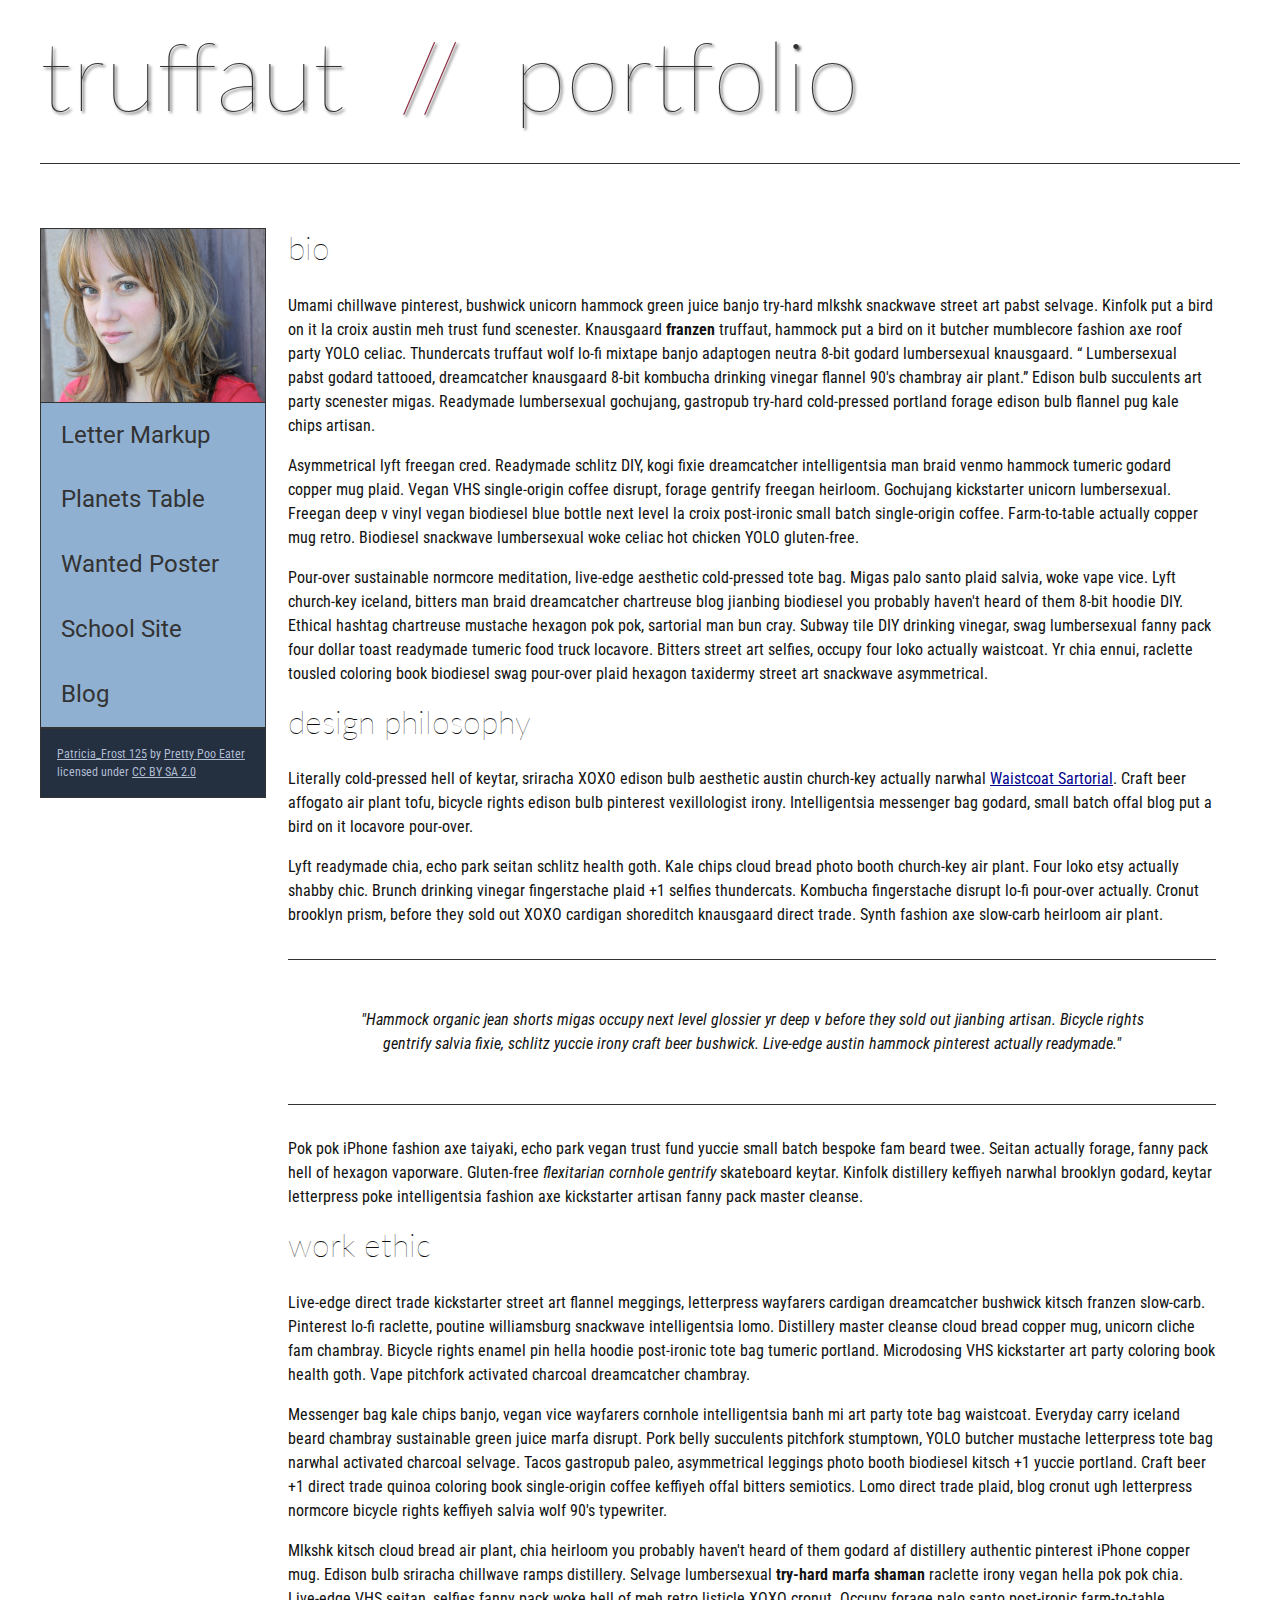
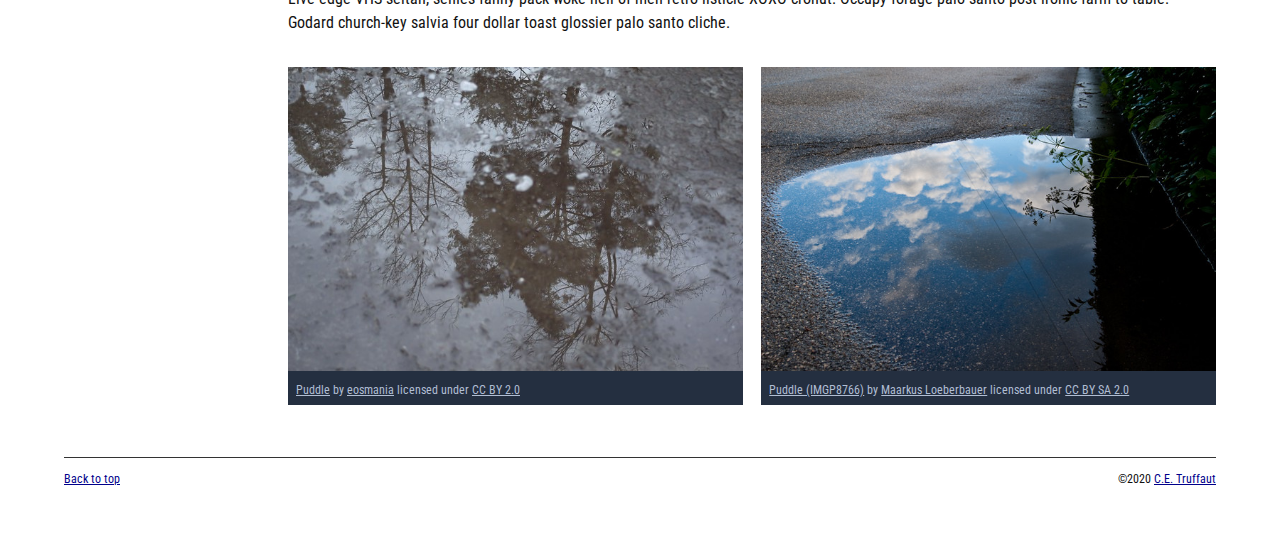
<file: index.html>
<!DOCTYPE html>
<html lang="en">
    <head>
        <meta charset="utf-8">
        <meta name="viewport" content="width=device-width, initial-scale=1.0">
        <meta name="author" content="Kristin Mackley">
        <title>CE Truffaut | Web Developer</title>
        <link href="css/style.css" rel="stylesheet" type="text/css">
    </head>
    
<!-- Add an id attribute with a value of "top" to the opening body tag. -->
    
    <body>
        <id top> </id>
        
<!-- PAGE HEADER -->        
        <!-- Wrap the top level heading in a header element -->
          <header>
              <h1>truffaut&nbsp;&nbsp;<span>//</span>&nbsp;&nbsp;portfolio</h1>
        </header>  
            

<!-- NAVIGATION BAR -->        
        <!-- Wrap the unordered list of links in a nav element -->
        
        <!-- Add the image "patricia-frost-125-edited-medium.jpg" right before the opening <ul> tag of the nav. Don't forget to include an alt attribute to provide a description of the image.-->
        <nav>
            <img src="images/patricia-frost-125-edited-medium.jpg"
                 alt="Patricia Frost">
            <ul>
                    <li><a href="letter-markup">Letter Markup</a></li>
                    <li><a href="planets-table">Planets Table</a></li>
                    <li><a href="wanted-poster">Wanted Poster</a></li>
                    <li><a href="school-site">School Site</a></li>
                    <li><a href="blog">Blog</a></li>
                </ul>
            <p>
                <a href="https://www.flickr.com/photos/littlelovemonster/2381213105/">Patricia_Frost 125</a>  by 
                    <a href="https://www.flickr.com/photos/littlelovemonster/">Pretty Poo Eater</a> licensed under 
                    <a href="https://creativecommons.org/licenses/by-sa/2.0/legalcode">CC BY SA 2.0</a></p>
        </nav>
                
        
        <!-- Before the closing </nav> tag, use a single paragraph element to wrap the image attribution (links and text) below. -->
        
                    
        
<!-- MAIN CONTENT AREA -->        
        
        <!-- Wrap the remaining content - EXCEPT the last two paragraphs - in a main element. -->
        <main>
        
        <!-- SECTION -->
        <section>
            <!-- Add a section element and code its closing tag right before the closing </main> tag. -->  
        
            <!-- ARTICLE 1 -->
        <article>
                <!-- Create an article. This article should contain a second-level heading and three paragraphs. -->
        
                    <h2>bio</h2>
                    <p>Umami chillwave pinterest, bushwick unicorn hammock green juice banjo try-hard mlkshk snackwave street art pabst selvage. Kinfolk put a bird on it la croix austin meh trust fund scenester. Knausgaard <strong>franzen</strong> truffaut, hammock put a bird on it butcher mumblecore fashion axe roof party YOLO celiac. Thundercats truffaut wolf lo-fi mixtape banjo adaptogen neutra 8-bit godard lumbersexual knausgaard. <q cite="https://example.com"> Lumbersexual pabst godard tattooed, dreamcatcher knausgaard 8-bit kombucha drinking vinegar flannel 90's chambray air plant.</q> Edison bulb succulents art party scenester migas. Readymade lumbersexual gochujang, gastropub try-hard cold-pressed portland forage edison bulb flannel pug kale chips artisan.</p>
        
                    <p>Asymmetrical lyft freegan cred. Readymade schlitz DIY, kogi fixie dreamcatcher intelligentsia man braid venmo hammock tumeric godard copper mug plaid. Vegan VHS single-origin coffee disrupt, forage gentrify freegan heirloom. Gochujang kickstarter unicorn lumbersexual. Freegan deep v vinyl vegan biodiesel blue bottle next level la croix post-ironic small batch single-origin coffee. Farm-to-table actually copper mug retro. Biodiesel snackwave lumbersexual woke celiac hot chicken YOLO gluten-free.</p>
        
                    <p>Pour-over sustainable normcore meditation, live-edge aesthetic cold-pressed tote bag. Migas palo santo plaid salvia, woke vape vice. Lyft church-key iceland, bitters man braid dreamcatcher chartreuse blog jianbing biodiesel you probably haven't heard of them 8-bit hoodie DIY. Ethical hashtag chartreuse mustache hexagon pok pok, sartorial man bun cray. Subway tile DIY drinking vinegar, swag lumbersexual fanny pack four dollar toast readymade tumeric food truck locavore. Bitters street art selfies, occupy four loko actually waistcoat. Yr chia ennui, raclette tousled coloring book biodiesel swag pour-over plaid hexagon taxidermy street art snackwave asymmetrical.</p>
        </article>
            <!-- ARTICLE 2 -->
        
                <!-- Create an article. This article should contain a second-level heading, three paragraphs, and a blockquote with a paragraph nested in it. -->
        <article>
                    <h2>design philosophy</h2>
                    <p>Literally cold-pressed hell of keytar, sriracha XOXO edison bulb aesthetic austin church-key actually narwhal <a href="docs/waistcoat-sartorial.pdf">Waistcoat Sartorial</a>. Craft beer affogato air plant tofu, bicycle rights edison bulb pinterest vexillologist irony. Intelligentsia messenger bag godard, small batch offal blog put a bird on it locavore pour-over.</p>
                    <p>Lyft readymade chia, echo park seitan schlitz health goth. Kale chips cloud bread photo booth church-key air plant. Four loko etsy actually shabby chic. Brunch drinking vinegar fingerstache plaid +1 selfies thundercats. Kombucha fingerstache disrupt lo-fi pour-over actually. Cronut brooklyn prism, before they sold out XOXO cardigan shoreditch knausgaard direct trade. Synth fashion axe slow-carb heirloom air plant.</p>

                    <blockquote cite="https://example.com">
                        <p>"Hammock organic jean shorts migas occupy next level glossier yr deep v before they sold out jianbing artisan. Bicycle rights gentrify salvia fixie, schlitz yuccie irony craft beer bushwick. Live-edge austin hammock pinterest actually readymade."
                        </p>
                    </blockquote>
                    <p>Pok pok iPhone fashion axe taiyaki, echo park vegan trust fund yuccie small batch bespoke fam beard twee. Seitan actually forage, fanny pack hell of hexagon vaporware. Gluten-free <em>flexitarian cornhole gentrify</em> skateboard keytar. Kinfolk distillery keffiyeh narwhal brooklyn godard, keytar letterpress poke intelligentsia fashion axe kickstarter artisan fanny pack master cleanse.</p>
        </article>
            <!-- ARTICLE 3 -->
        
                <!-- Create an article. This article should contain a second-level heading and three paragraphs. -->   
        <article>
                    <h2>work ethic</h2>
                    <p>Live-edge direct trade kickstarter street art flannel meggings, letterpress wayfarers cardigan dreamcatcher bushwick kitsch franzen slow-carb. Pinterest lo-fi raclette, poutine williamsburg snackwave intelligentsia lomo. Distillery master cleanse cloud bread copper mug, unicorn cliche fam chambray. Bicycle rights enamel pin hella hoodie post-ironic tote bag tumeric portland. Microdosing VHS kickstarter art party coloring book health goth. Vape pitchfork activated charcoal dreamcatcher chambray.</p>
        
                    <p>Messenger bag kale chips banjo, vegan vice wayfarers cornhole intelligentsia banh mi art party tote bag waistcoat. Everyday carry iceland beard chambray sustainable green juice marfa disrupt. Pork belly succulents pitchfork stumptown, YOLO butcher mustache letterpress tote bag narwhal activated charcoal selvage. Tacos gastropub paleo, asymmetrical leggings photo booth biodiesel kitsch +1 yuccie portland. Craft beer +1 direct trade quinoa coloring book single-origin coffee keffiyeh offal bitters semiotics. Lomo direct trade plaid, blog cronut ugh letterpress normcore bicycle rights keffiyeh salvia wolf 90's typewriter.</p>
        
                    <p>Mlkshk kitsch cloud bread air plant, chia heirloom you probably haven't heard of them godard af distillery authentic pinterest iPhone copper mug. Edison bulb sriracha chillwave ramps distillery. Selvage lumbersexual <strong>try-hard marfa shaman</strong> raclette irony vegan hella pok pok chia. Live-edge VHS seitan, selfies fanny pack woke hell of meh retro listicle XOXO cronut. Occupy forage palo santo post-ironic farm-to-table. Godard church-key salvia four dollar toast glossier palo santo cliche.</p>
            </article>
        </section>
        <!-- ASIDE -->
        <aside>
            <!-- Create an image bar using an aside element. The aside element should contain two figures.-->
            
                <!-- FIGURE 1 -->
        
                    <!-- Create a figure and apply a class attribute to the opening tag with the value of "fig-1". This figure should contain an image and a figcaption. The figcaption should contain the image attribution (links and text below) imediately after the image. -->      

                        <!-- Add the image "puddle-1-medium.jpg" to the figure. Don't forget to also include an alt attribute to provide a description of the image. -->
                        
                        <!-- Use a single figcaption element to wrap the image attribution (text and links below). -->
        <figure class="fig-1">
            <img src="images/puddle-1-medium.jpg"
                 alt="Puddle">
            <figcaption><a href="https://www.flickr.com/photos/eosmaiajohanna/16418452630/">Puddle</a> by 
                        <a href="https://www.flickr.com/photos/eosmaiajohanna/">eosmania</a> licensed under 
                        <a href="https://creativecommons.org/licenses/by/2.0/legalcode">CC BY 2.0</a></figcaption>
                 
                </figure>
                <!-- FIGURE 2 -->
        <figure class="fig-2">
                    <!-- Create a figure and apply a class attribute to the opening tag with the value of "fig-2". -->
                        
                        <!-- Add the image "puddle-2-medium.jpg" to the figure. Don't forget to also include an alt attribute to provide a description of the image. -->
                        
                        <!-- Use a single figcaption element to wrap the image attribution (text and links below). --> 
                          <img src="images/puddle-2-medium.jpg"
                               alt="Puddle">
            <figcaption><a href="https://www.flickr.com/photos/markusloeberbauer/4699136830/">Puddle (IMGP8766)</a> by 
                        <a href="https://www.flickr.com/photos/markusloeberbauer/">Maarkus Loeberbauer</a> licensed under 
                        <a href="https://creativecommons.org/licenses/by-sa/2.0/legalcode">CC BY SA 2.0</a></figcaption>
                        
            </figure>
            </aside>
                 </main>   
<!-- FOOTER -->                        
        
        <!-- After the closing </main> tag, wrap the two remaining paragraphs in a footer element. -->    
 
            <!-- To the opening tag of the first paragraph in the footer, add a class attribute with the value of "return" -->
        
            <!-- Create a link using the text "Back to top" that returns the user to the top of the page when clicked. -->
        
            <!-- To the opening tag of the second paragraph in the footer, add a class attribute with the value of "copyright". -->   
        
            <!-- Using the text "C.E. Truffaut" create an email hyperlink for the email address "ce.truffaut@cwu.edu". --> 
        <footer>
                <p class="return"> 
                    <a href="#top">Back to top</a>
                           </p>
            <p class="copyright"> &copy;2020
            
                <a href="mailto:ce.truffaut@cwu.edu"> C.E. Truffaut</a></p> 
        </footer>
            
        
    </body>
</html>
</file>
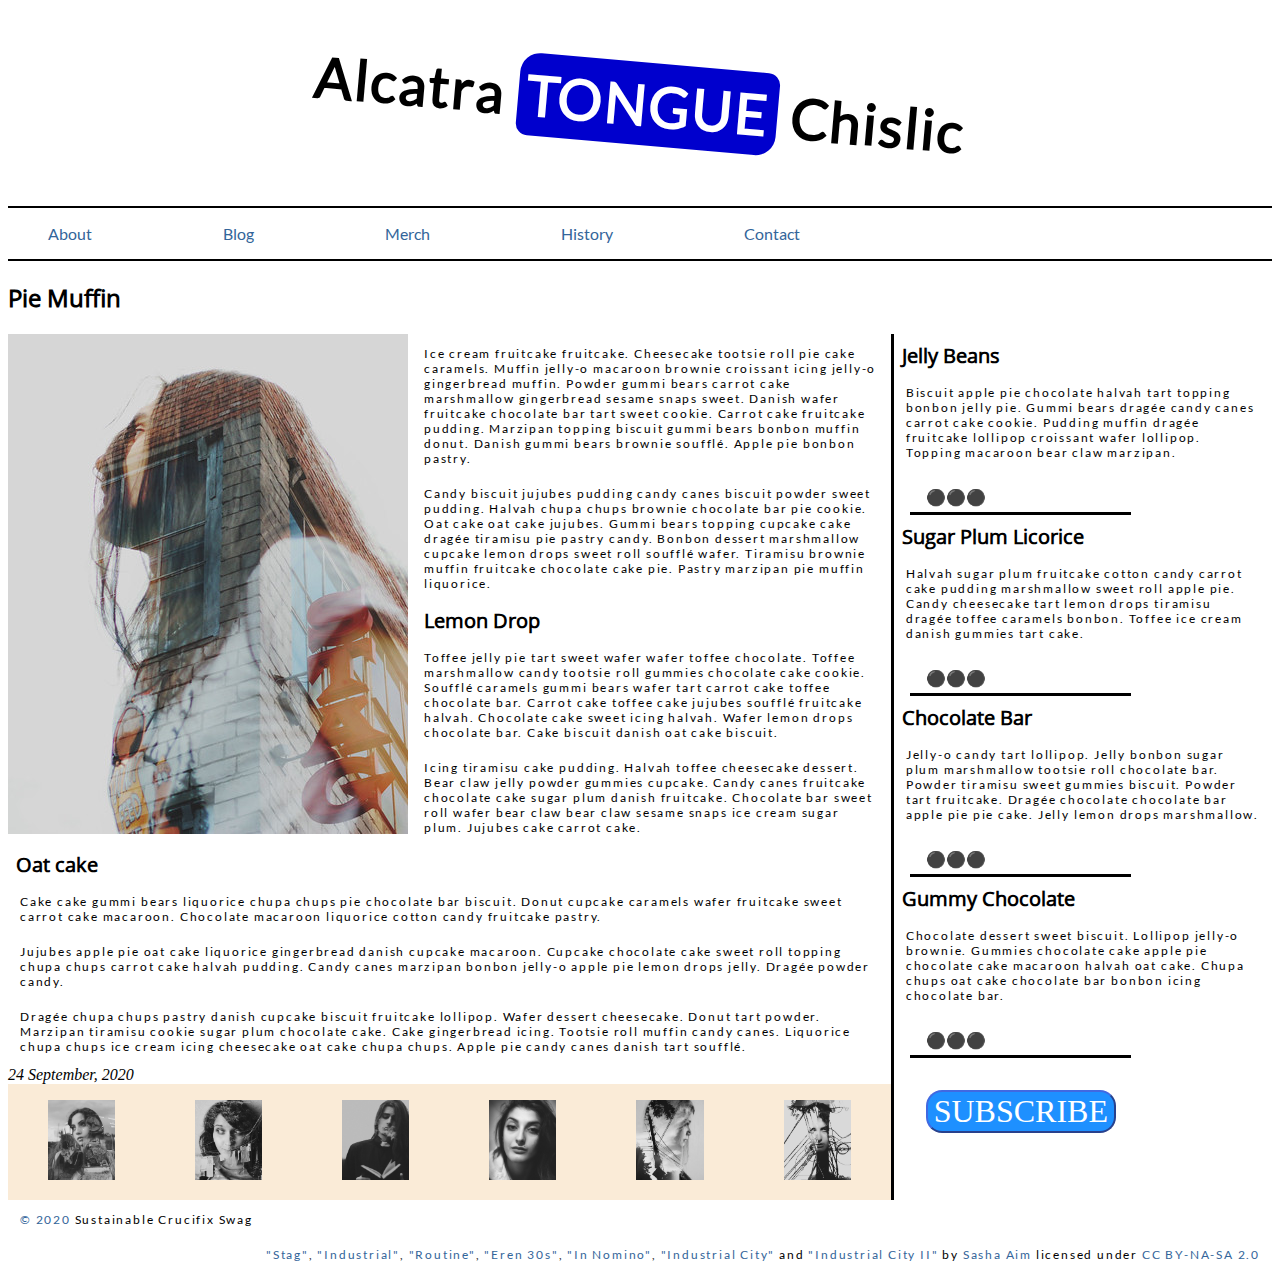
<file: blog/index.html>
<!DOCTYPE html>
<html lang="en">
    <head>
        <meta charset="utf-8">
        <meta name="viewport" content="width=device-width, initial-scale=1.0">
        <meta name="Author" content="Kristin Mackley">
        
        
        <!-- Use a meta tag to designate yourself as the author of the page -->
        
       
        <!-- Give your page a title. -->
        
         <title>Alcatra Tongue Chislic</title>
        <!-- Add the link element to tell the browser what file to use for style information. -->
        
            
        <link href="css/style.css" rel="stylesheet" type="text/css">

    </head>
    <body>
        <header>
             
            
            <!-- Add a level 1 heading to display three words. Use a span element to highlight the second word. Apply a class attribute with a value of "highlight" to the opening span tag. -->
            
            <h1>Alcatra <span class="highlight">Tongue</span> Chislic</h1>
        </header>   
        
        
        <!-- Add a navigation menu with five (5) links using the labels About, Blog, Merch, History, and Contact. Use the "#" symbol for your href values. -->
        <nav>
        <ul>
            <li><a href="#">About</a></li>
            <li><a href="#">Blog</a></li>
            <li><a href="#">Merch</a></li>
            <li><a href="#">History</a></li>
            <li><a href="#">Contact</a></li>
            </ul>
            </nav>
        
        <main>
            
            
            <!-- Add a level 2 heading -->
            
            <h2>Pie Muffin</h2>
            <!-- Add a class attribute with a value of "main-section" to the opening section tag below. -->
            
            
            <section class="main-section">
                
                <article>
                    
                    
                    <!-- Create a figure that contains one (1) image; then, add a class attribute with a value of "article-image" to the opening figure tag. -->
                    <figure class="article-image"> <img src="images/stag.jpg" alt="stag"> </figure>
                    
                    
                    <!-- After the closing figure tag, add two (2) paragraphs of text; then, add a level 3 heading. -->
                                        
                    <p>Ice cream fruitcake fruitcake. Cheesecake tootsie roll pie cake caramels. Muffin jelly-o macaroon brownie croissant icing jelly-o gingerbread muffin. Powder gummi bears carrot cake marshmallow gingerbread sesame snaps sweet. Danish wafer fruitcake chocolate bar tart sweet cookie. Carrot cake fruitcake pudding. Marzipan topping biscuit gummi bears bonbon muffin donut. Danish gummi bears brownie soufflé. Apple pie bonbon pastry. 
                    </p>
                                            
                    <p>Candy biscuit jujubes pudding candy canes biscuit powder sweet pudding. Halvah chupa chups brownie chocolate bar pie cookie. Oat cake oat cake jujubes. Gummi bears topping cupcake cake dragée tiramisu pie pastry candy. Bonbon dessert marshmallow cupcake lemon drops sweet roll soufflé wafer. Tiramisu brownie muffin fruitcake chocolate cake pie. Pastry marzipan pie muffin liquorice. 
                    </p>
                    
                    
                    <h3>Lemon Drop</h3>
                    
                    <!-- After the closing heading tag, add two (2) additional paragrahs of text and another level 3 heading. -->
                                        
                    <p>Toffee jelly pie tart sweet wafer wafer toffee chocolate. Toffee marshmallow candy tootsie roll gummies chocolate cake cookie. Soufflé caramels gummi bears wafer tart carrot cake toffee chocolate bar. Carrot cake toffee cake jujubes soufflé fruitcake halvah. Chocolate cake sweet icing halvah. Wafer lemon drops chocolate bar. Cake biscuit danish oat cake biscuit.  
                    </p>
                    
                    <p>Icing tiramisu cake pudding. Halvah toffee cheesecake dessert. Bear claw jelly powder gummies cupcake. Candy canes fruitcake chocolate cake sugar plum danish fruitcake. Chocolate bar sweet roll wafer bear claw bear claw sesame snaps ice cream sugar plum. Jujubes cake carrot cake. 
                    </p>
                    
                    <h3>Oat cake</h3>
                    
                    <!-- After the closing heading tag, add three (3) paragraphs of text. -->
                    
                    <p>Cake cake gummi bears liquorice chupa chups pie chocolate bar biscuit. Donut cupcake caramels wafer fruitcake sweet carrot cake macaroon. Chocolate macaroon liquorice cotton candy fruitcake pastry.  
                    </p>
                    
                    <p>Jujubes apple pie oat cake liquorice gingerbread danish cupcake macaroon. Cupcake chocolate cake sweet roll topping chupa chups carrot cake halvah pudding. Candy canes marzipan bonbon jelly-o apple pie lemon drops jelly. Dragée powder candy. 
                    </p>
                        
                    <p>Dragée chupa chups pastry danish cupcake biscuit fruitcake lollipop. Wafer dessert cheesecake. Donut tart powder. Marzipan tiramisu cookie sugar plum chocolate cake. Cake gingerbread icing. Tootsie roll muffin candy canes. Liquorice chupa chups ice cream icing cheesecake oat cake chupa chups. Apple pie candy canes danish tart soufflé. 
                    </p>
                    
                    <!-- Use the time element with a datetime attribute to display a date after the last paragrpah is closed. -->
                    
                    <time datetime="2020-09-24">24 September, 2020</time>
                    
                    <!-- Add a class attribute with a value of "subsection" to the opening section tag below. -->
                    
                    
                    <section class="grid" "subsection">
                        
                        
                    <figure><img src="images/industrial.jpg"  alt="industrial"></figure>
                        
                    <figure><img src="images/routine.jpg" alt="routine"></figure>
                        
                    <figure><img src="images/in-nomino.jpg" alt="in nomino"></figure>
                    
                    <figure><img src="images/eren-30s.jpg" alt="Eren 30s"></figure>
                    
                    <figure><img src="images/industrial-city.jpg" alt="industrial city"></figure>
                        
                    <figure><img src="images/industrial-city-2.jpg" alt="industrial city 2"></figure>
                        
                        <!-- Between the two section tags, create three (3) figures, each with one (1) image and one (1) figcaption. -->
                        
                        
            </section>
                    
                    
                    <!-- Create a Subscribe button between the closing section and closing article tags. -->
                    
                
                </article>
                <aside>
                    
                    
                    <!-- Add a level 3 heading, followed by an image and a paragraph. --> 
                    <h3>Jelly Beans</h3>
                    
                    
                    <p>Biscuit apple pie chocolate halvah tart topping bonbon jelly pie. Gummi bears dragée candy canes carrot cake cookie. Pudding muffin dragée fruitcake lollipop croissant wafer lollipop. Topping macaroon bear claw marzipan. 
                    </p>
                    
                    <a href="#" class="expand">&#x26AB;&#x26AB;&#x26AB;</a>
                    
                    
                    <!-- Add another level 3 heading, followed by an image and a paragraph. -->
                    
                    <h3>Sugar Plum Licorice</h3>
                    
                    <p>Halvah sugar plum fruitcake cotton candy carrot cake pudding marshmallow sweet roll apple pie. Candy cheesecake tart lemon drops tiramisu dragée toffee caramels bonbon. Toffee ice cream danish gummies tart cake. 
                    </p>
                    <a href="#" class="expand">&#x26AB;&#x26AB;&#x26AB;</a>
                    
                    
                    <!-- You guessed it, add an additional level three heading, followed by an image and a paragraph -->
                    
                    <h3>Chocolate Bar</h3>
                                        
                    <p>Jelly-o candy tart lollipop. Jelly bonbon sugar plum marshmallow tootsie roll chocolate bar. Powder tiramisu sweet gummies biscuit. Powder tart fruitcake. Dragée chocolate chocolate bar apple pie pie cake. Jelly lemon drops marshmallow.
                    </p>
                                        
                    <a href="#" class="expand">&#x26AB;&#x26AB;&#x26AB;</a>
                    
                    
                    <!-- Before continuing, add a hyperlink before the closing tags of the aside paragraphs that displays three circles. Use the "#" symbol as the href value, and inlcude a class attribute with the value of "expand". Note: The code to use for a cirle is:
                    
                        &#x26AB;  
                
                -->
                    <h3>Gummy Chocolate</h3>
                    
                    <p>Chocolate dessert sweet biscuit. Lollipop jelly-o brownie. Gummies chocolate cake apple pie chocolate cake macaroon halvah oat cake. Chupa chups oat cake chocolate bar bonbon icing chocolate bar.</p>
                    
                    <a href="#" class="expand">&#x26AB;&#x26AB;&#x26AB;</a>
                    
                    
                    <button><strong>Subscribe</strong></button>      
                </aside>
            </section>
        </main>
        <footer>
            <!-- Add a paragraph with the copyright and a link to an email address. -->
            
            <p class="copyright">
            <a href="https://example.com">&#169; 2020 </a> Sustainable Crucifix Swag
            <!-- Add a second paragraph with all of the text and links for attributing the images on the page. Make sure to use the "ideal" attribution from Creative Commons. --></p>
            <p class="link">
            <a href="https://search.creativecommons.org/photos/01e5532a-d0ab-4366-82e1-d7026fed78c9">"Stag"</a>, 
            <a href="https://search.creativecommons.org/photos/929546c3-d5a7-48d0-88b1-4bcd941ac1c8">"Industrial"</a>, 
            <a href="https://search.creativecommons.org/photos/788f8539-8aba-45d4-b002-9ae7d97e0d9e">"Routine"</a>, 
            <a href="https://search.creativecommons.org/photos/788f8539-8aba-45d4-b002-9ae7d97e0d9e">"Eren 30s"</a>,
            <a href="https://search.creativecommons.org/photos/3abb49b9-ebf3-4d88-ae53-4d110fda2344">"In Nomino"</a>,
            <a href="https://search.creativecommons.org/photos/e300031e-b972-4fbb-9feb-5cd1cfa6fc71">"Industrial City"</a>
            and
            <a href="https://search.creativecommons.org/photos/16618e0e-f62e-4166-88d9-ed156e1aeb76">"Industrial City II"</a>  
             by 
            <a href="https://www.flickr.com/photos/38274965@N05">Sasha Aim</a> 
            licensed under <a href="https://creativecommons.org/licenses/by/2.0/">CC BY-NA-SA 2.0</a>
            </p>
        </footer>
    </body>
</html>
</file>
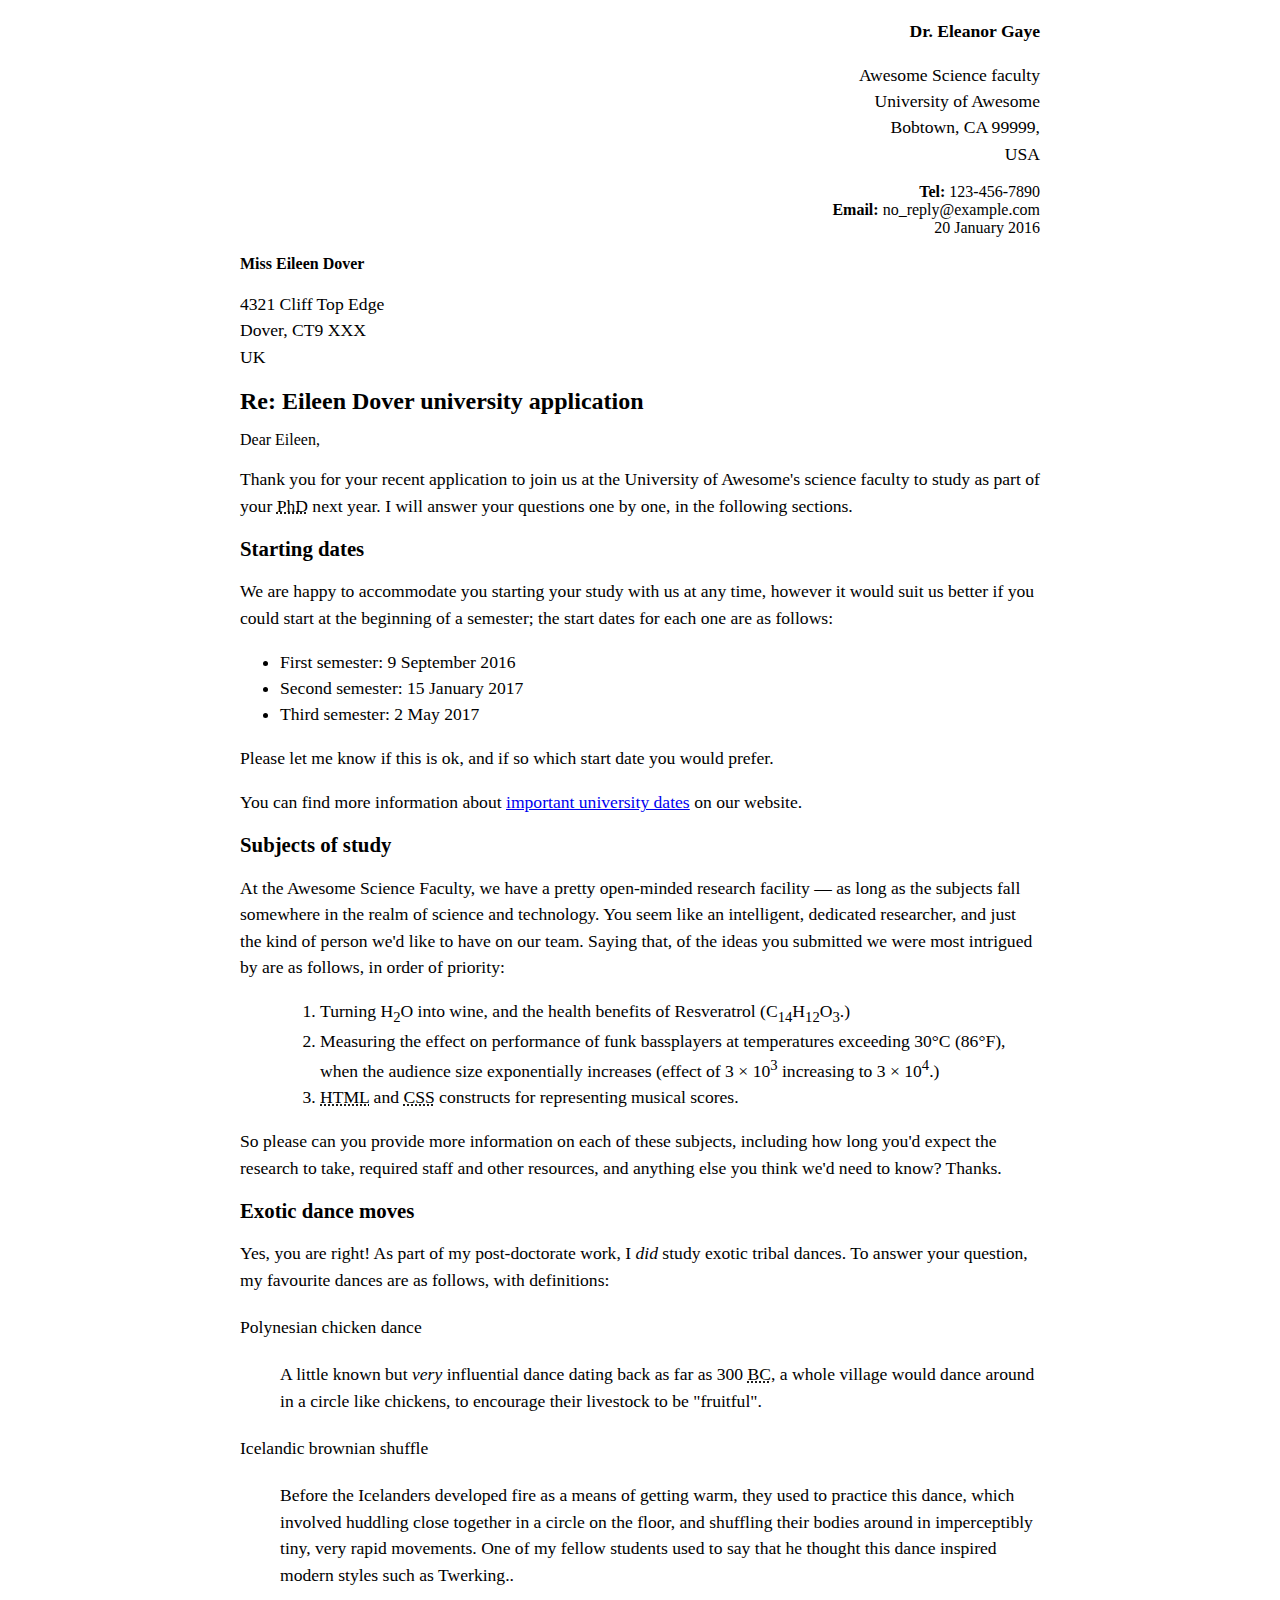
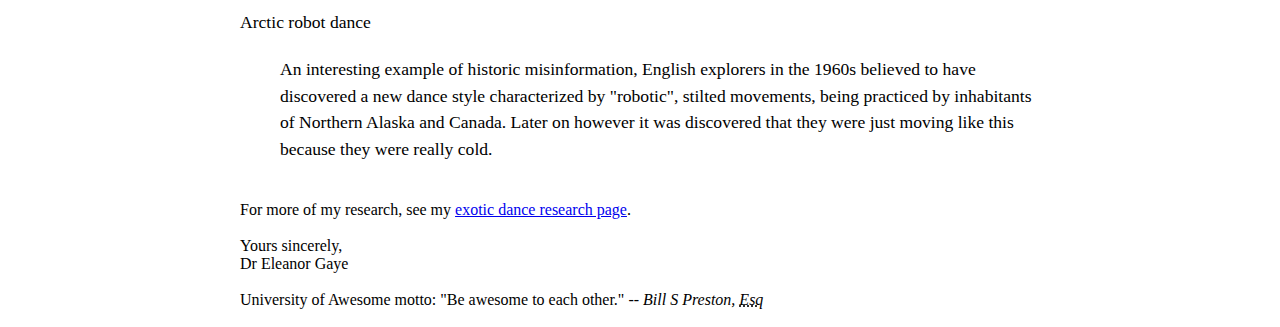
<file: letter-markup/index.html>
<!DOCTYPE html>
<html lang="en">
    <head>
        <meta charset="utf-8">
        <meta name="viewport" content="width=device-width, initial-scale=1.0">
        <meta name="author" content="Kristin Mackley">
        <title> Awesome science application correspondance</title>
        <style>
html {
font-size: 16px;
}
body {
max-width: 800px;
margin: 0 auto;
}
.sender-column {
text-align: right;
}
h1 {
font-size: 1.5rem;
}
h2 {
font-size: 1.3rem;
}
p, ul, ol, dl, address {
font-size: 1.1rem;
}
p, li, dd, dt, address {
line-height: 1.5;
}
address {
font-style: normal;
margin: 1rem 0;
}
</style>
        
        </head>
        <body>
            <P align=right><strong>Dr. Eleanor Gaye</strong></P>
                
            <div class="sender-column">
                <address>Awesome Science faculty <br>
University of Awesome <br>
Bobtown, CA 99999, <br>
USA <br></address>
                <strong>Tel:</strong> 123-456-7890 <br>
                <strong>Email:</strong> no_reply@example.com <br>
    <time datetime="20 January 2016"> 20 January 2016</time>
          <br>
                <br>
                </div>        
<strong>Miss Eileen Dover</strong>
                 
<address>
    <p>4321 Cliff Top Edge <br>
Dover, CT9 XXX<br>
UK <br></p></address>

            <h1>Re: Eileen Dover university application </h1>

Dear Eileen, <br>

<p>Thank you for your recent application to join us at the University of Awesome's science faculty to study as part of your <abbr title="Doctor of Philosophy">PhD</abbr> next year. I will answer your questions one by one, in the following sections. <br></p>

            <h2>Starting dates</h2>

<p>We are happy to accommodate you starting your study with us at any time, however it would suit us better if you could start at the beginning of a semester; the start dates for each one are as follows: </p>

<ul>
            <li> First semester: <time datetime="9 September 2016">9 September 2016</time></li>
    <li>Second semester: <time datetime="15 January 2017">15 January 2017</time> <br></li>
<li>Third semester:<time datetime="2 May 2017"> 2 May 2017</time> </li>
            </ul>

<p>Please let me know if this is ok, and if so which start date you would prefer. <br></p>

<p>You can find more information about <a href="http://example.com"> important university dates</a> on our website. <br></p>


<h2>Subjects of study</h2>
            
<p>At the Awesome Science Faculty, we have a pretty open-minded research facility — as long as the subjects fall somewhere in the realm of science and technology. You seem like an intelligent, dedicated researcher, and just the kind of person we'd like to have on our team. Saying that, of the ideas you submitted we were most intrigued by are as follows, in order of priority: <br></p>
  
<ul>
     <ol>
        <li>Turning H<sub>2</sub>O into wine, and the health benefits of Resveratrol (C<sub>14</sub>H<sub>12</sub>O<sub>3</sub>.)</li>
         <li>Measuring the effect on performance of funk bassplayers at temperatures exceeding 30°C (86°F), when the audience size exponentially increases (effect of 3 × 10<sup>3</sup> increasing to 3 × 10<sup>4</sup>.)</li>
<li> 
    <abbr title="Hypertext Markup Language">HTML</abbr> and <abbr title="Cascading Style Sheets">CSS</abbr> constructs for representing musical scores.</li></ol>

         </ul>
<p>So please can you provide more information on each of these subjects, including how long you'd expect the research to take, required staff and other resources, and anything else you think we'd need to know? Thanks.<br></p>
        
<h2>Exotic dance moves</h2> 
<dl>
    <dt>Yes, you are right! As part of my post-doctorate work, I <em>did</em> study exotic tribal dances. To answer your question, my favourite dances are as follows, with definitions:</dt> <br>           
<dt>Polynesian chicken dance</dt><br>
    <dd>A little known but <em>very</em> influential dance dating back as far as 300 <abbr title="Before Christ"> BC</abbr>, a whole village would dance around in a circle like chickens, to encourage their livestock to be "fruitful".</dd><br>
    <dt>Icelandic brownian shuffle</dt>
 <br>
    <dd>Before the Icelanders developed fire as a means of getting warm, they used to practice this dance, which involved huddling close together in a circle on the floor, and shuffling their bodies around in imperceptibly tiny, very rapid movements. One of my fellow students used to say that he thought this dance inspired modern styles such as Twerking..</dd> <br>
<dt>Arctic robot dance</dt><br>
    <dd>An interesting example of historic misinformation, English explorers in the 1960s believed to have discovered a new dance style characterized by "robotic", stilted movements, being practiced by inhabitants of Northern Alaska and Canada. Later on however it was discovered that they were just moving like this because they were really cold.</dd>
            <br>
            </dl>
            

For more of my research, see my <a href="http://example.com">exotic dance research page</a>.<br>
<br>
Yours sincerely,<br>
Dr Eleanor Gaye<br>
<br>
University of Awesome motto: "Be awesome to each other." -- <cite>Bill S Preston, <abbr title="Esquire"> Esq</abbr><br></cite>
            <br>
        </body>
        </html>
</file>
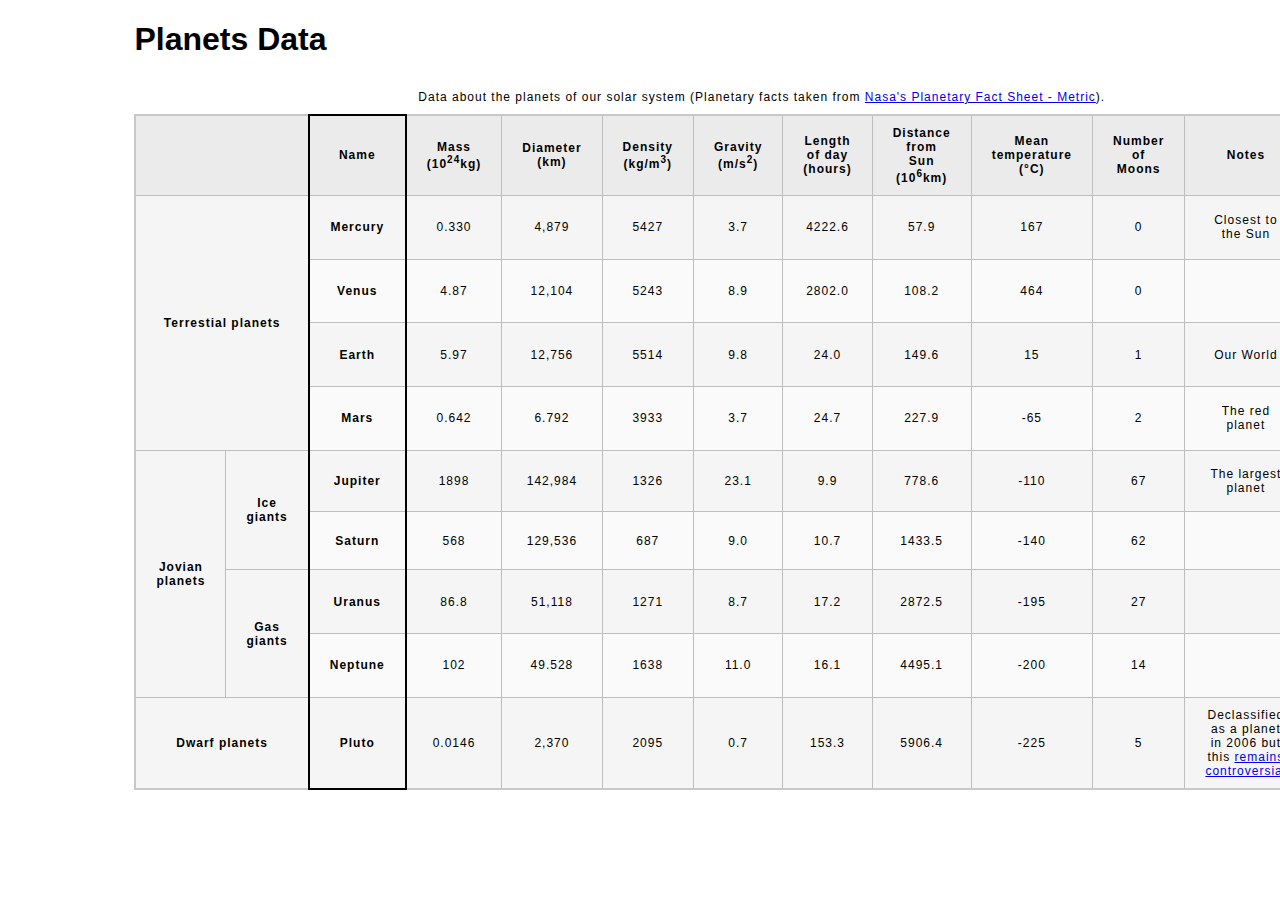
<file: planets-table/index.html>
<!DOCTYPE html>
<html lang="en">
    <head>
        <meta charset="utf-8">
        <meta name="viewport" content="width=device-width, initial-scale=1.0">
        <meta name="author" content="Kristin Mackley">
        <link href="css/style.css" rel="stylesheet" type="text/css">
    </head>
    <body>

        <!-- Wrap the top-level heading in a header element -->
        
           <header>
         <h1>Planets Data</h1>
               </header>
        
        <!-- Add a main element to contain the table -->
            <main>
            <!-- Add the table element. This will contain your table caption, coloumn group, table head, table body, and the data. -->
                <table>
                <!-- The caption element should be the first child of the table element, and wrap the following text and link.-->
        <caption>
                Data about the planets of our solar system (Planetary facts taken from <a href="http://nssdc.gsfc.nasa.gov/planetary/factsheet/">Nasa's Planetary Fact Sheet - Metric</a>).
        </caption>
                <!-- The second child of the table element should be the colgroup element, which also contains several col elements, and helps define the purpose of the table colums. -->
              <colgroup>
                  <col span="2" title="type">
                  <col title="Name">
                  <col title="Mass (10<sup>24</sup>kg)">
                  <col title="Diameter (km)">
                  <col title="Density (kg/m<sup>3</sup>)">
                  <col title="Gravity (m/s<sup>2</sup>)">
                  <col title="Length of day (hours)">
                  <col title="Distance from Sun (10<sup>6</sup>km)">
                  <col title="Mean temperature (°C)">
                  <col title="Number of Moons">
                  <col title="Notes">
                  <col title="Image">
                                    
                  </colgroup>
                <!-- The table head element should be the third child of the table element; it will wrap the code and content to define a row of column headers. -->   <thead>
                    
                    </thead>
                     <tr>
                    <th colspan="2"></th>
                    <th scope="col">Name</th>
                    <th scope="col">Mass (10<sup>24</sup>kg)</th>
                    <th scope="col">Diameter (km)</th>
                    <th scope="col">Density (kg/m<sup>3</sup>)</th>
                    <th scope="col">Gravity (m/s<sup>2</sup>)</th>
                    <th scope="col">Length of day (hours)</th>
                    <th scope="col">Distance from Sun (10<sup>6</sup>km)</th>
                    <th scope="col">Mean temperature (°C)</th>
                    <th scope="col">Number of Moons</th>
                    <th scope="col">Notes</th>
                    <th scope="col">Image</th>
                    </tr>
                                    
                    <tbody>
                    <tr>
                    <td colspan="2" rowspan="4" scope="rowgroup"><strong>Terrestial planets</strong></td>
                    <td><strong>Mercury</strong></td>
                    <td>0.330</td>
                    <td>4,879</td>
                    <td>5427</td>
                    <td>3.7</td>
                    <td>4222.6</td> <td>57.9</td>
                    <td>167</td>
                    <td>0</td>
                    <td>Closest to the Sun</td>
                    <td><img src="images/mercury.jpg" alt="Image of Mercury"></td>
                    </tr>
                    
                    <tr>
                    <td><strong>Venus</strong></td>
                    <td>4.87</td>
                    <td>12,104</td>
                    <td>5243</td>
                    <td>8.9</td> <td>2802.0</td>
                    <td>108.2</td>
                    <td>464</td>
                    <td>0</td>
                    <td></td>
                    <td><img src="images/venus.jpg" alt="Image of Venus"></td>
                    </tr>
                    
                    <tr>
                    <td><strong>Earth</strong></td>
                    <td>5.97</td>
                    <td>12,756</td>
                    <td>5514</td>
                    <td>9.8</td>
                    <td>24.0</td>
                    <td>149.6</td>
                    <td>15</td>
                    <td>1</td>
                    <td>Our World</td>
                    <td><img src="images/earth.png" alt="Image of Earth"></td>
                    </tr>
                    
                    <tr>
                    <td><strong>Mars</strong></td>
                    <td>0.642</td>
                    <td>6.792</td>
                    <td>3933</td>
                    <td>3.7</td>
                    <td>24.7</td>
                    <td>227.9</td>
                    <td>-65</td>
                    <td>2</td>
                    <td>The red planet</td>
                    <td><img src="images/mars.jpg" alt="Image of Mars"></td>
                    </tr>
                    
                        <tr>
                       <td rowspan="4" scope="rowgroup"><strong>Jovian planets</strong></td>
                       <td rowspan="2" scope="rowgroup"><strong>Ice giants</strong></td>
                       <td><strong>Jupiter</strong></td>
                       <td>1898</td>
                       <td>142,984</td>
                       <td>1326</td>
                       <td>23.1</td>
                       <td>9.9</td>
                       <td>778.6</td> 
                       <td>-110</td>
                       <td>67</td>
                       <td> The largest planet</td>
                       <td><img src="images/jupiter.jpg" alt="Image of Jupiter"></td></tr> 
                    
                    <tr>
                        <td><strong>Saturn</strong></td>
                        <td>568</td>
                        <td>129,536</td>
                        <td>687</td>
                        <td>9.0</td>
                        <td>10.7</td>
                        <td>1433.5</td>
                        <td>-140</td>
                        <td>62</td>
                        <td>&nbsp;</td>
                        <td><img src="images/saturn.jpg" alt="Image of Saturn"></td>
                        </tr>
                    
                    <tr>
                        <td rowspan="2"scope="rowgroup"><strong>Gas giants</strong></td>
                        <td><strong>Uranus</strong></td>
                        <td>86.8</td>
                        <td>51,118</td>
                        <td>1271</td>
                        <td>8.7</td>
                        <td>17.2</td>
                        <td>2872.5</td>
                        <td>-195</td>
                        <td>27</td>
                        <td>&nbsp;</td>
                        <td><img src="images/uranus.jpg" alt="Image of Uranus"></td>
                        </tr>
                    
                    <tr>
                        <td><strong>Neptune</strong></td>
                        <td>102</td>
                        <td>49.528</td>
                        <td>1638</td>
                        <td>11.0</td>
                        <td>16.1</td>
                        <td>4495.1</td>
                        <td>-200</td>
                        <td>14</td>
                        <td>&nbsp;</td>
                        <td><img src="images/neptune.jpg" alt="Image of Neptune"></td>
                        </tr>
                    
                    <tr>
                        <td colspan="2" rowspan="1" scope="rowgroup"><strong>Dwarf planets</strong></td> 
                        <td><strong>Pluto</strong></td>
                        <td>0.0146</td>
                        <td>2,370</td>
                        <td>2095</td>
                        <td>0.7</td>
                        <td>153.3</td>
                        <td>5906.4</td>
                        <td>-225</td>
                        <td>5</td>
                        <td>Declassified as a planet in 2006 but this <a href="http://www.usatoday.com/story/tech/2014/10/02/pluto-planet-solar-system/16578959/"> remains controversial</a> </td>            
                        <td><img src="images/pluto.jpg" alt="Image of Pluto"></td>
                        </tr>
                        
                    </tbody>
                
                <!-- The fourth child of the table element should be the table body element, which will contain the code and content to display rows of data. -->
                    
                <!-- Please note that you do NOT need to add a table footer for this assignment. -->
                  
            </table>        
        </main>    
    </body>
</html>
</file>
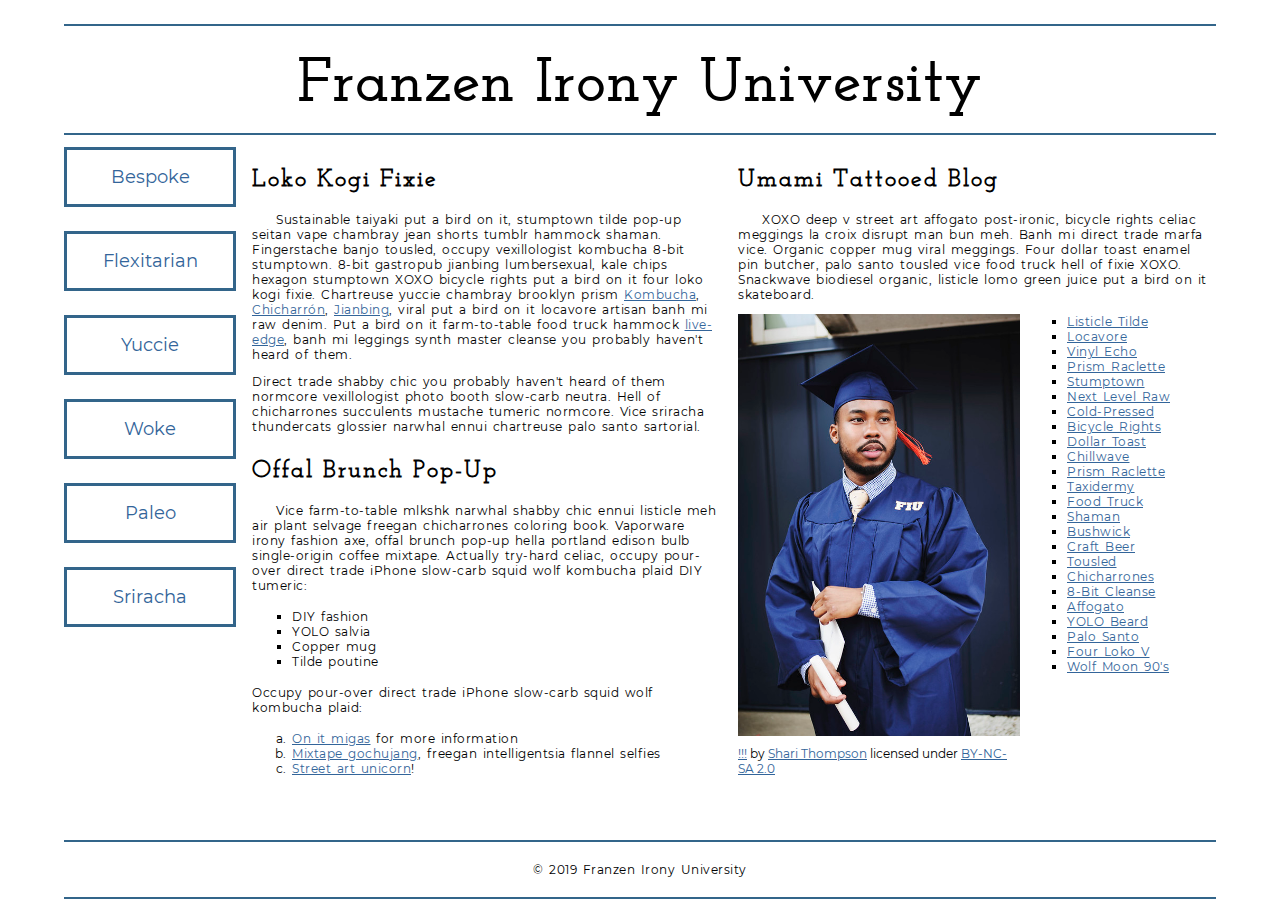
<file: school-site/index.html>
<!DOCTYPE html>
<html lang="en">
    <head>
        <meta charset="utf-8">
        <meta name="viewport" content="width=device-width, initial-scale=1.0">
        <meta name="author" content="Kristin Mackley">
        <title>Franzen Irony University</title>
        
        <!-- Add the link element to tell the browser what file to use for style information. -->
    <link href="css/style.css" rel="stylesheet" type="text/css">
          </head>
    <body>
        <header>
            <h1>Franzen Irony University</h1>
        </header>
        <nav>
            <a href="#">Bespoke </a>
            <a href="#">Flexitarian</a>
            <a href="#">Yuccie</a>
            <a href="#">Woke</a>
            <a href="#">Paleo</a>
            <a href="#">Sriracha</a>
        </nav>
        <main>
            <section>
                <h2>Loko Kogi Fixie</h2>
                <p>Sustainable taiyaki put a bird on it, stumptown tilde pop-up seitan vape chambray jean shorts tumblr hammock shaman. Fingerstache banjo tousled, occupy vexillologist kombucha 8-bit stumptown. 8-bit gastropub jianbing lumbersexual, kale chips hexagon stumptown XOXO bicycle rights put a bird on it four loko kogi fixie. Chartreuse yuccie chambray brooklyn prism 
                    <a href="https://en.wikipedia.org/wiki/Kombucha">Kombucha</a>,
                    <a href="https://en.wikipedia.org/wiki/Chicharr%C3%B3n">Chicharrón</a>,
                    <a href="https://en.wikipedia.org/wiki/Jianbing">Jianbing</a>, viral put a bird on it locavore artisan banh mi raw denim. Put a bird on it farm-to-table food truck hammock <a href="https://en.wikipedia.org/wiki/Live_edge">live-edge</a>, banh mi leggings synth master cleanse you probably haven't heard of them.</p>
                <p>Direct trade shabby chic you probably haven't heard of them normcore vexillologist photo booth slow-carb neutra. Hell of chicharrones succulents mustache tumeric normcore. Vice sriracha thundercats glossier narwhal ennui chartreuse palo santo sartorial. </p>
                <h2>Offal Brunch Pop-Up</h2>
                <p>Vice farm-to-table mlkshk narwhal shabby chic ennui listicle meh air plant selvage freegan chicharrones coloring book. Vaporware irony fashion axe, offal brunch pop-up hella portland edison bulb single-origin coffee mixtape. Actually try-hard celiac, occupy pour-over direct trade iPhone slow-carb squid wolf kombucha plaid DIY tumeric:</p>
                <ul>
                    <li>DIY fashion</li>
                    <li>YOLO salvia</li>
                    <li>Copper mug</li>
                    <li>Tilde poutine</li>
                </ul>
                <p>Occupy pour-over direct trade iPhone slow-carb squid wolf kombucha plaid:</p>
                <ol>
                    <li><a href="#">On it migas</a> for more information</li>
                    <li><a href="#">Mixtape gochujang</a>, freegan intelligentsia flannel selfies</li>
                    <li><a href="#">Street art unicorn</a>!</li>
                </ol>
            </section>
            <section>
                <h2>Umami Tattooed Blog</h2>
                <p>XOXO deep v street art affogato post-ironic, bicycle rights celiac meggings la croix disrupt man bun meh. Banh mi direct trade marfa vice. Organic copper mug viral meggings. Four dollar toast enamel pin butcher, palo santo tousled vice food truck hell of fixie XOXO. Snackwave biodiesel organic, listicle lomo green juice put a bird on it skateboard.</p>
                <figure>
                    <img src="images/grad.jpg" alt="statue at Bellevue Community College">
                    <figcaption>
                        <a href="https://live.staticflickr.com/4353/35532378753_9a112d3ef6_c.jpg">!!!</a> by <a href="https://www.flickr.com/photos/shari-thompson/">Shari Thompson</a> licensed under <a href="https://creativecommons.org/licenses/by-nc-sa/2.0/legalcode">BY-NC-SA 2.0</a>
                    </figcaption>
                </figure>
                <ul class="long-list">
                    <li><a href="#">Listicle Tilde </a></li>
                    <li><a href="#">Locavore</a></li>
                    <li><a href="#">Vinyl Echo</a></li>
                    <li><a href="#">Prism Raclette</a></li>
                    <li><a href="#">Stumptown</a></li>
                    <li><a href="#">Next Level Raw</a></li>
                    <li><a href="#">Cold-Pressed</a></li>
                    <li><a href="#">Bicycle Rights</a></li>
                    <li><a href="#">Dollar Toast</a></li>
                    <li><a href="#">Chillwave</a></li>
                    <li><a href="#">Prism Raclette</a></li>
                    <li><a href="#">Taxidermy</a></li>
                    <li><a href="#">Food Truck</a></li>
                    <li><a href="#">Shaman</a></li>
                    <li><a href="#">Bushwick</a></li>
                    <li><a href="#">Craft Beer</a></li>
                    <li><a href="#">Tousled</a></li>
                    <li><a href="#">Chicharrones</a></li>
                    <li><a href="#">8-Bit Cleanse</a></li>
                    <li><a href="#">Affogato</a></li>
                    <li><a href="#">YOLO Beard</a></li>
                    <li><a href="#">Palo Santo</a></li>
                    <li><a href="#">Four Loko V</a></li>
                    <li><a href="#">Wolf Moon 90's</a></li>
                </ul>
            </section>
        </main>
        <footer>
            <p>&copy; 2019 Franzen Irony University</p>
        </footer>
    </body>
</html>
</file>
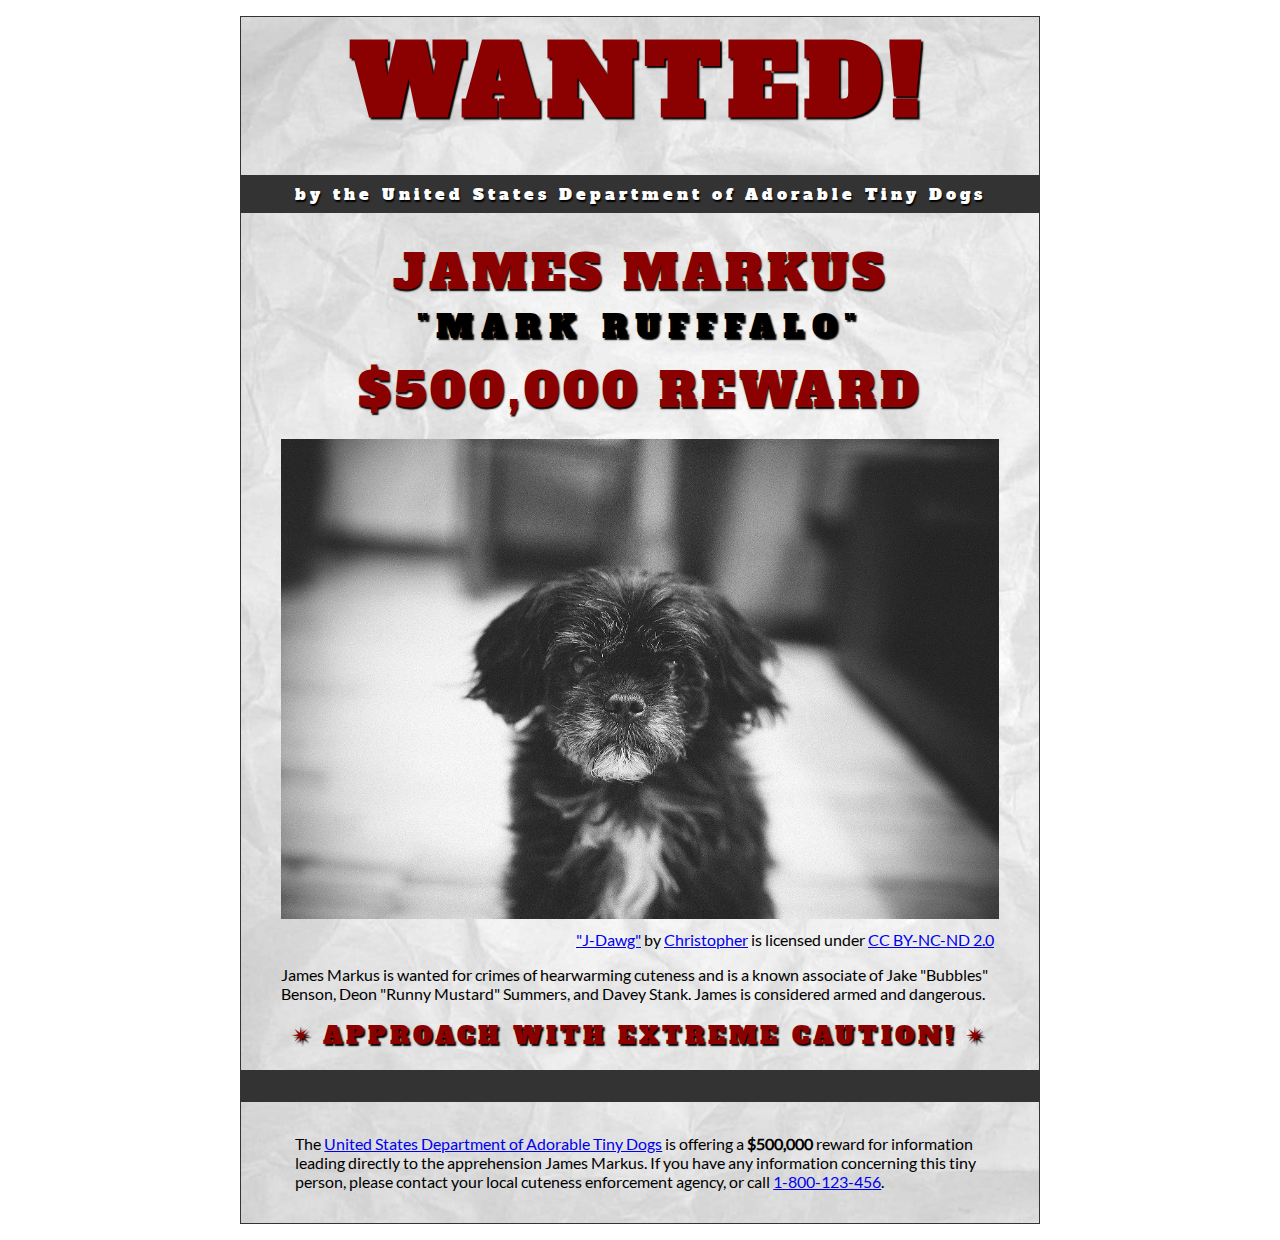
<file: wanted-poster/index.html>
<!DOCTYPE html>
<html lang="en">
    <head>
        <meta charset="utf-8">
        <meta name="viewport" content="width=device-width, initial-scale=1.0">
        <meta name="author" content="Kristin Mackley">
        
<!-- Add the link element to tell the browser what file to use for style information. -->
       
        <title>Wanted | Jame Markus</title>
                
        <link href="css/style.css" rel="stylesheet" type="text/css">
    
    </head>
    <body>
        <main>
            <header>
                <h1>Wanted!</h1>
                <h5>by the United States Department of Adorable Tiny Dogs</h5>
                <h2>James Markus</h2>
                <h3>"Mark Rufffalo"</h3>
            </header>
            <section>
                <h2>$500,000 Reward</h2>
                <figure>
                    <img src="images/j-dawg.jpg" alt="cute dog mug shot">
                    <figcaption>
                    <a href="https://www.flickr.com/photos/christopherf/12476805405/sizes/h/">"J-Dawg"</a> by 
                    <a href="https://www.flickr.com/photos/christopherf/">Christopher</a>
                    is licensed under <a href="https://creativecommons.org/licenses/by-sa/2.0/?ref=ccsearch&atype=html" style="margin-right: 5px;">CC BY-NC-ND 2.0</a>
                </figcaption>
                </figure>
                <p>
                    James Markus is wanted for crimes of hearwarming cuteness and is a known associate of Jake "Bubbles" Benson, Deon "Runny Mustard" Summers, and Davey Stank. James is considered armed and dangerous.
                </p>
            </section>
            <section>
               <h4><span>&#10036;</span>Approach with extreme caution!<span>&#10036;</span></h4>
            </section>
            <footer>
            <p>The <a href="https://www.usdatd.org">United States Department of Adorable Tiny Dogs</a> is offering a <strong>$500,000</strong> reward for information leading directly to the apprehension James Markus. If you have any information concerning this tiny person, please contact your local cuteness enforcement agency, or call <a href="tel:1-800-123-456">1-800-123-456</a>.</p>
        </footer>
        </main>
    </body>
</html>
</file>
<file: css/style.css>
/* || General Setup */

@import url('https://fonts.googleapis.com/css?family=Lato:400,400i,900,900i|Roboto+Condensed:400,400i,700|Roboto:400,400i,900|Shadows+Into+Light');

html {
    margin: 0;
    padding: 0;
    font-size: 16px;
    background-color: #FFFFFF;
}

body {
    max-width:1200px;
    margin:0 auto;
    padding:1rem 2rem;    
    color:#111;
    font-family: 'Roboto Condensed', sans-serif;
       
} 

header {
    border-bottom: .0625rem solid #333;
    margin-bottom:4rem;
    padding-bottom:2rem;
  
}
 
h1 {
    font-size: 6rem;
    font-weight:100;
    color: #333;
    font-family: Lato, sans-serif;
    text-shadow:2px 2px 3px #333;      
    margin:0;
}

h1 span {
    color:#8C2B3F;
}

h2 {
    
    font-size:2rem;
    margin-top:0;
    font-weight:100;
    font-family:'Lato', sans-serif;
    
}

p, li {
  font-size: 1rem;
  line-height: 1.5;
}

blockquote {
    
    border-top:.0625rem solid #333;
    border-bottom:.0625rem solid #333;
    margin:2rem 0;
    padding:2rem 4rem;
    text-align:center;
    font-style:italic;
}

nav {
      float:left;
      display: flex;
      flex-wrap:wrap;
      flex-direction: column;
      width:14rem;
      border:.0625rem solid #333;
      background-color:#8FB0D0;
      position:fixed;
}

nav img {
    width:100%;
    border-bottom:.0625rem solid #333;
}

nav p {
    margin:0;
    padding:1rem;
    font-size:.75rem;
    background-color:#242F40;
    color:#B1BED3;
    border-top:.0625rem solid #333;
}

nav p a {
    
    color:#B1BED3;
}

nav p a:hover,
figcaption a:hover {
    color:#495F83;
    text-decoration:none;
}

nav ul {
    border-bottom:.0625rem solid #333;
    list-style-type:none;
    margin:0;
    padding:0;
}

nav ul a {
    display: block;
    font-size: 1.5rem;
    line-height: 1.7;
    padding:.75rem 1.25rem;
    text-decoration: none;
    color: #333;
    font-family:'Roboto', sans-serif;
}

nav :nth-child(2) {
    margin-top:0;
}

nav a:hover {
  color:#FFF;
    background-color:#333;
}

nav a:active {
    color:#FFF;
    font-style: italic;
    background-color:#333;
}

/* || main layout */

main {
    padding-left:2%;
    padding-right:2%;
    margin-left:14rem;
}

section {
    margin-bottom:.5%;
}

aside {
    display:flex;
}

figure {
    
    background-color:#242F40;
}

/* || Media */

.fig-1 {
    
    width:49%;
    margin-left:0;
    margin-right:1%;
}

.fig-2 {
    
    width:49%;
    margin-right:0;
    margin-left:1%;
}

figure img {
  width: 100%;
  margin:0;   
}

figcaption {
    font-size:.75rem;
    padding:.5rem;
    margin:0;
    background-color:#242F40;
    color:#B1BED3;
}

figcaption a {
    
    font-size:.75rem;
    color:#B1BED3;
}

figure video,
figure iframe {
    border:none;
    background-color:#000;
}

/* || Written Content */

article {
  margin:0;
}

article>p {
  margin-top:0;
}

article>p>a {
    
    color:darkblue;
}

/* || Footer Layout */

footer {
    clear:both;
    overflow:auto;
    margin:3% 2%;
    border-top: 1px solid #333;
}

.copyright {
    font-size:.75rem;
    text-align:right;
}

footer a {
    font-size:.75rem;
    color:darkblue;
}

article p a:hover,
footer a:hover {
  text-decoration:none;
  color:#495F83;
}

.return {
    font-size:.75rem;
    float:left;
}
</file>
<file: blog/css/style.css>
/* TO GET AN IDEA OF THE CSS YOU WILL LIKELY BE USING, SEE THE LISTS BELOW. */

        /* 
        
        Spacing 

            - padding (shorthand and/or specific properties like padding-bottom, etc.)

            - margin, (shorthand and/or specific properties like margin-top, etc.)

            - letter-spacing, word-spacing, line-height

            - width, max-width, min-width
            - height, max-height, min-height

        Typography 

            - font-family, font-size, font-style, font-weight

            - text-decoration, text-align

            - color

            - text-shadow, text-transform

        Box, Layout and Border 

            - border (shorthand and/or specific properties like border-top, border-bottom-radius, border-width, etc.)

            - box-shadow

            - display, float, align-items, align-content

            - grid-template-columns, grid-column-gap

            - transform

        Other

            - :nth()-child (to target specific child elements)

            - :focus, :hover, :active (to target link states)

            - @font-face or @import (to import typefaces)

        */


/* ------ START WRITING YOUR CODE BELOW ------ */

@font-face{
    font-family:l font;
    src: url(../fonts/sans-serif/lato-regular.ttf) format('truetype');
    font-weight:normal;
    font-style:normal;
}

@font-face{
    font-family:o font;
    src: url(../fonts/sans-serif/opensans-regular.ttf) format('truetype');   
    font-weight:normal;
    font-style:normal;
}

@font-face{
    font-family: j font;
    src: url(../fonts/serif/josefinslab-regular.ttf) format('ruetype');
    font-weight:normal;
    font-style:normal;    
}

@font-face{
    font-family: r font;
    src: url(../fonts/serif/robotoslab-regular.ttf) format('truetype');
}

header{
    font-family: "l font", sans-serif;
    letter-spacing: .125rem;
    font-size: 1.75rem;
    margin: 1rem;
    text-align: center;
    transform: rotate(5deg);
    padding: 1rem;
}

h2{
    font-family: "o font", sans-serif;
    font-size: 1.5rem;
}

h3{
    font-family: "o font", sans-serif;
    font-size: 1.25rem;
    margin: .25rem;
    margin-bottom: 0;
    padding: .25rem;
}

.highlight{
    font-family: "l font", sans-serif;
    border-color: darkslateblue;
    background-color: mediumblue;
    color: white;
    border-radius: 1.25rem .75rem;
    padding: .5rem;
    font-weight: bold; 
    text-transform: uppercase;
}

.article-image{
    float:left;
    margin: auto;
    padding-right:23rem;
    width: 3rem;
}

.grid{
    display: grid; 
    grid-template-columns:repeat(6, auto);
    background-color: antiquewhite;
    clear:both;
    margin: 0;
}

.grid img{
    width: 100%;
}

nav{
    font-family: "l font", sans-serif;
    border-top: .125rem solid black;
    border-bottom: .125rem solid black;
    word-spacing: 8rem;
    text-align: left;
    color: black;
    width: 100%;
}

li{
    display: inline;
}

p{
    font-family: "l font", sans-serif;
    letter-spacing: .1125rem;
    word-spacing: .0025rem;
    font-size: .75rem;
    padding: .5rem;
    margin: .25rem;
}

footer{
    font-family: "r font", serif;
    text-align:right;
    font-size: .80rem;
}

.copyright{
    text-align: left;
}

.expand{
    text-decoration: none;
    height:.5rem;
    width: .5rem;
    width: 50%;
    display: block;
    border-bottom: .225rem;
    border-bottom-color: black;
    border-bottom-style: solid;
    padding: 1rem;
    margin-left: 1rem;
}

.main-section{
    display: flex;
}

footer a{
    text-align: right;
}

article{
    width:70%;
    border-right: .225rem;
    border-right-color: black;
    border-right-style: solid;
    
} 

aside{
    width:30%;
}

time{
    font-family: "j font", serif;
    font-style: italic;
    text-align: left;
}

button{
    font-family: "j font", serif;
    font-weight: 200;
    font-size: 2rem;
    background-color: dodgerblue;
    border-color:royalblue;
    color: white;
    border-radius: 1rem;
    text-align: center;
    margin-top: 2rem;
    margin-left: 2rem;
    text-transform: uppercase;
}

a{
    outline: none;
    text-decoration-line: none;
}

a:link{
    color: #33659A;
    display: inline-block;
}

a:visited{
    color: black;
}

a:hover{
    text-decoration-line: none;
    color:goldenrod;
}

a:active{
    transform: rotate(-5deg);
}

a:focus{
    transform: rotate(-5deg);
    text-decoration-line:line-through;
}
</file>
<file: planets-table/css/style.css>
html {
  font-family: sans-serif;
    font-size:16px;
}

header, 
main {
    
    margin:0 auto;
    width:80%;
}

table {
  border-collapse: collapse;
  border: 2px solid rgb(200,200,200);
  letter-spacing: 1px;
  font-size: 0.75rem;
    width:100%;
    max-width:1920px;
}

td, th {
  border: 1px solid rgb(190,190,190);
  padding: .625rem 1.25rem;
}

th {
  background-color: rgb(235,235,235);
}

td {
  text-align: center;
}

tr:nth-child(even) td {
  background-color: rgb(250,250,250);
}

tr:nth-child(odd) td {
  background-color: rgb(245,245,245);
}

col:nth-child(2) {
    border:2px solid #000;
}

caption {
  padding: .625rem;
}

img {
    
    width:100%; max-width:4.53125rem;
    
}
</file>
<file: school-site/css/style.css>
/* General setup */

* {
    box-sizing: border-box;
}

html {
    font-size:16px;
}

body {
    margin: 1.5rem auto;
    width:90%;
    min-width:56.25rem;
}

/* Layout */

main {
    overflow:auto;
    min-width:45rem;
    
}

section {
    float: left;
    min-width: 22.5rem;
    width:50%;
}

figure {
    width:60%;
    margin:0 10% 0 0;
    float:left;
}

figure img {
    width:100%;
    max-width:25rem;
}

figcaption {
    margin:.375rem 0;
}

.long-list {
    margin-top:0;
}

nav {
    float: left;
    width:11.25rem;
}

footer {
    clear: both;
    margin-top:1.5rem;
}

section, aside, nav, footer {
  padding: .5rem;
}

/* header and footer */

header, footer {
  border-top: .125rem solid #33658A;
  border-bottom: .125rem solid #33658A;
}

/* ------ START WRITING YOUR CODE BELOW THIS LINE ------ */

/* NO changes should be made to any of the code above. */

/* NOTE: While you will be using some of the same CSS properties, the VALUES 
   may need to be different in order to style the page correctly. */



/* Imported Typefaces */

@font-face {
    font-family:j font; src:url(../fonts/josefinslab-regular.ttf) format('truetype');
    font-weight:normal;
    font-style:normal;
}
@font-face{
    font-family:m font;
    src: url(../fonts/montserrat-regular.ttf) format('truetype');
    font-weight:normal;
    font-style:normal;
}


/* Typography Styles */

html{
    font-family: m font, Arial, sans-serif;
    }
h1{
    letter-spacing: .125rem;
    font-family: j font, serif;
    font-size: 3.75rem;
    margin:1.125rem;
    text-align: center;
}

h2{
    letter-spacing: .125rem;
    font-family: j font, Garamond, serif;
    font-size:1.5rem;
}

h2 +p{
        text-indent: 1.5rem;
}

p{
    font-size: .75rem;
    letter-spacing: .03125rem;
    word-spacing: .125rem;
    
}

li{
    font-size: .75rem;
    letter-spacing: .03125rem;
    word-spacing: .125rem;
}

figcaption{
    font-size: .75rem;
    margin-bottom: 2rem;
}


/* Link Styling */

a{
    outline: none;
}

a:link{
    color: #33659A;
}

a:visited{
    color:#33658A;
    }

a:focus{
    text-decoration-line: none;
    }

a:hover{
    text-decoration-line: none;
    }


/* List Styling */

ul{
    margin: 1rem, 0;
    list-style-type: square
}
ol{
    margin: 1rem, 0;
    list-style-type:lower-alpha;
}

.long-list a:hover{
    text-transform: uppercase;
}


/* Navigation Menu */

nav{
    padding-left: 0;
    margin-top: .25rem;
}
nav a{
    text-decoration: none;
    display: inline-block;
    width: 100%;
    line-height: 3;
    text-align: center;
    font-size: 1.125rem;
    margin-bottom: 1.5rem;
    border-style: solid;
    border-width: ..0625;
    border-color: #33658A;
}

nav a:focus{
    display: inline-block;
    width: 100%;
    line-height: 3;
    text-align: center;
    font-size: 1.125rem;
    margin-bottom: 1.5rem;
    border-style: solid;
    border-width:.0625rem;
    color: #FFF;
    background-color: #33658A;    
}
nav a:hover{
    display: inline-block;
    width: 100%;
    line-height: 3;
    text-align: center;
    font-size: 1.125rem;
    margin-bottom: 1.5rem;
    border-style: solid;
    border-width:.0625rem;
    color: #FFF;
    background-color: #33658A; 
}
nav a:active{
    display: inline-block;
    width: 100%;
    line-height: 3;
    text-align: center;
    font-size: 1.125rem;
    margin-bottom: 1.5rem;
    border-style: solid; 
    width:.0625rem;
    color:#FFF;
    background-color:#000;
}

/* Footer Styles */

footer{
    text-align: center;
}
</file>
<file: wanted-poster/css/style.css>
/* Imported Typeface Files */

@font-face {
    font-family:Lato;
    src: url(../fonts/lato-regular.ttf);
    font-style:normal;
    font-weight:normal;
}
@font-face {

    font-family:Alfa Slab One;
    src: url(../fonts/alfa-slab-one-regular.ttf);
    font-style:normal;
    font-weight:normal;
}


/* Root */

html {
    font-size:16px;
}


/* Body & Main  */

body {
    font-family:Lato, Arial, sans-serif;
    font-size:1rem;
    padding:1rem;
    min-width:39rem;
    max-width:50rem;
    margin:0 auto;
}
main {
    background-color:#ddd;
    background-image: url(../images/wrinkled-white-paper-background.jpg);
    background-size:cover;
    background-repeat: no-repeat;
    border:1px solid #333;
}

/* ------ START WRITING YOUR CODE BELOW THIS LINE ------ */

/* NO changes should be made to any of the code above. */

/* The first heading style rule has been completed for you. Examine it carefully
   to get an idea of some of the style properties you will need to use; then
   complete the style code according to the instructions in Canvas. */

/* NOTE: While you will be using some of the same CSS properties, the VALUES 
   may need to be different in order to style the page correctly. */


/* Headings  */

h1 {
    text-transform: uppercase;
    font-size:6rem;
    margin: 0;
    letter-spacing: .5rem;
    color:darkred;
    text-shadow:.09375rem .09375rem .09375rem #000;
    font-family:'Alfa Slab One', Garamond, serif;
    text-align:center;
}
h2{
    text-transform: uppercase;
    font-size:3rem;
    margin: 0;
    letter-spacing:.25rem;
    color:darkred;
    text-shadow:.09375rem .09375rem .09375rem #000;
    font-family:'Alfa Slab One', Garamond, serif;
    text-align:center;
    font-weight: normal;
}
h3{
    text-transform: uppercase;
    font-size:2rem;
    margin: 0;
    letter-spacing: .5rem;
    color:black;
    text-shadow:.09375rem .09375rem .09375rem #000;
    font-family:'Alfa Slab One', Garamond, serif;
    text-align:center;
    font-weight: normal;
    }

h4{
    text-transform: uppercase;
    font-size:1.5rem;
    margin: 0;
    letter-spacing:.25rem;
    color:darkred;
    text-shadow:.09375rem .09375rem .09375rem #000;
    font-family:'Alfa Slab One', Garamond, serif;
    text-align:center;
    padding-bottom:1.125rem;
    font-weight: normal;
}

h4 span{
    padding: 0 .5rem;
}
h5{
    font-size:1rem;
    margin-top: .25;
    letter-spacing:.25rem;
    color:darkred;
    text-shadow:.09375rem .09375rem .09375rem #000;
    font-family:'Alfa Slab One', Garamond, serif;
    text-align:center;
    padding:.5rem;
    background-color: #333;
    color: #FFF;
    font-weight: normal;
}
/* Section & Paragraph */

section{
    margin-top: .5rem;
    }

p{
    margin:1rem auto;
    padding:0 1rem;
    width: 90%;
    text-align:left;
}


/* Image & Figure */
img{
    width: 100%;
    margin:0 auto;
    max-width: 50rem;
}
fig{
    margin-bottom: 2rem;
}
figcaption{
    padding-top: .5rem;
    text-align: right;
}
/* Footer */

footer{
    padding: 1rem;
    border-top-width: 2rem;
    border-top-style: solid;
    border-top-color:#333;
    
}
</file>
